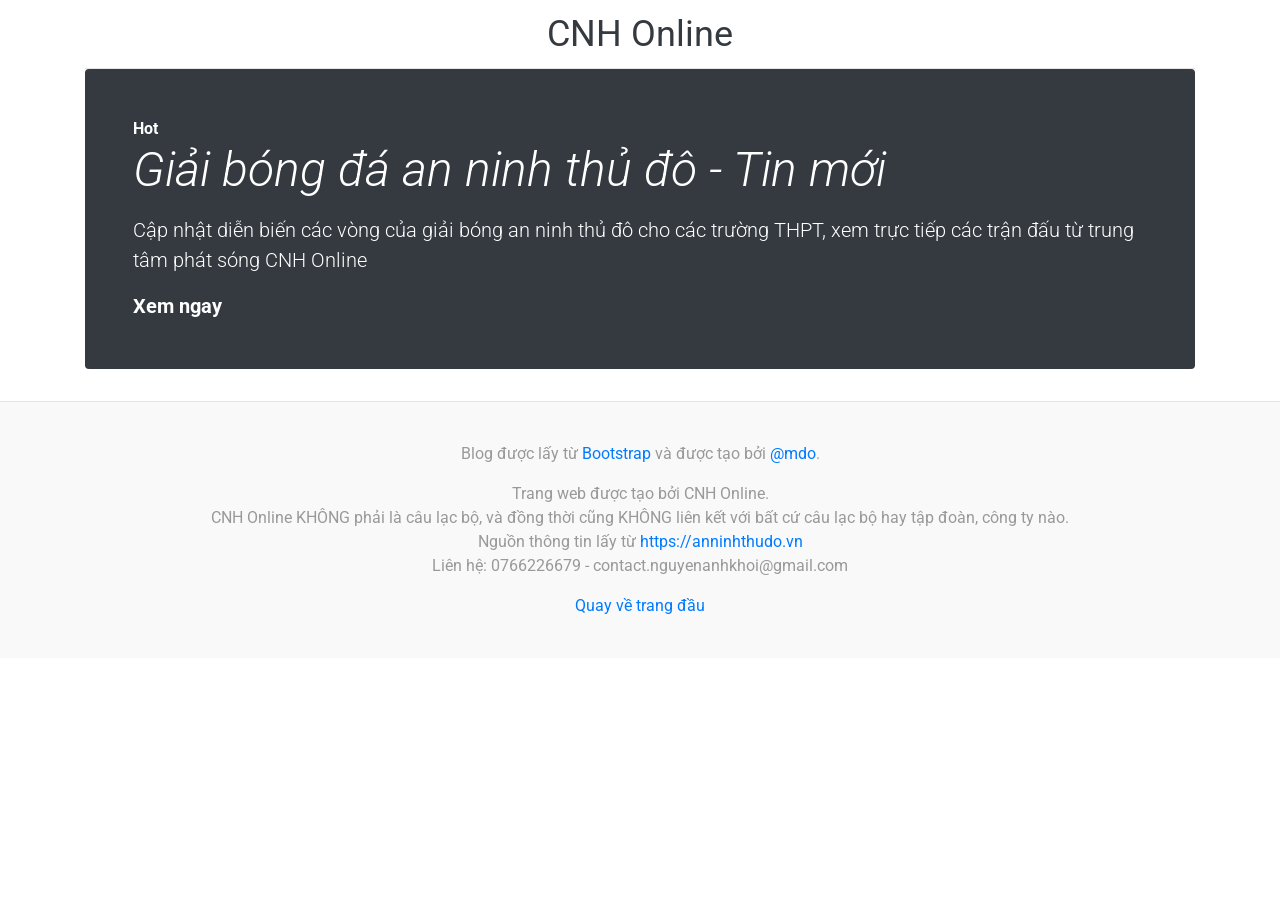
<file: index.html>
<!DOCTYPE html>
<!-- saved from url=(0048)https://getbootstrap.com/docs/4.0/examples/blog/ -->
<html lang="en">
  <head>
    <meta http-equiv="Content-Type" content="text/html; charset=UTF-8">
    
    <meta name="viewport" content="width=device-width, initial-scale=1, shrink-to-fit=no">
    <meta name="description" content="">
    <meta name="author" content="">
    <meta property="og:title" content="CNH Online - Bóng đá an ninh thủ đô">
    <!-- <link rel="icon" href="https://getbootstrap.com/docs/4.0/assets/img/favicons/favicon.ico"> -->

    <title>CNH Online - Trang Thông tin điện tử</title>

    <link rel="canonical" href="https://getbootstrap.com/docs/4.0/examples/blog/">

    <link rel="preconnect" href="https://fonts.googleapis.com">
    <link rel="preconnect" href="https://fonts.gstatic.com" crossorigin>
    <link href="https://fonts.googleapis.com/css2?family=Roboto:ital,wght@0,400;0,700;0,900;1,400;1,700&display=swap" rel="stylesheet">

    <!-- Bootstrap core CSS -->
    <link href="./assets/bootstrap.min.css" rel="stylesheet">

    <!-- Custom styles for this template -->
    <link href="./assets/blog.css" rel="stylesheet">

    <!--Google Analytics-->
    <!-- Google tag (gtag.js) -->
    <script async src="https://www.googletagmanager.com/gtag/js?id=G-5QCJ0RMJB4"></script>
    <script>
    window.dataLayer = window.dataLayer || [];
    function gtag(){dataLayer.push(arguments);}
    gtag('js', new Date());

    gtag('config', 'G-5QCJ0RMJB4');
    </script>

  </head>

  <body>

    <div class="container">
      <header class="blog-header py-3">
        <div class="row justify-content-center align-items-center">
          <div class="col-12 text-center">
            <a class="blog-header-logo text-dark" href="index.html">CNH Online</a>
          </div>
        </div>
      </header>

      <!-- <div class="nav-scroller py-1 mb-2">
        <nav class="nav d-flex justify-content-between">
          <a class="p-2 text-muted" href="">World</a>
          <a class="p-2 text-muted" href="">U.S.</a>
          <a class="p-2 text-muted" href="">Technology</a>
          <a class="p-2 text-muted" href="">Design</a>
          <a class="p-2 text-muted" href="">Culture</a>
          <a class="p-2 text-muted" href="">Business</a>
          <a class="p-2 text-muted" href="">Politics</a>
          <a class="p-2 text-muted" href="">Opinion</a>
          <a class="p-2 text-muted" href="">Science</a>
          <a class="p-2 text-muted" href="">Health</a>
          <a class="p-2 text-muted" href="">Style</a>
          <a class="p-2 text-muted" href="">Travel</a>
        </nav>
      </div> -->

      <div class="jumbotron p-3 p-md-5 text-white rounded bg-dark">
        <div class="col-md-12 px-0">
          <strong>Hot</strong>
          <h1 class="display-4 font-italic">Giải bóng đá an ninh thủ đô - Tin mới</h1>
          <p class="lead my-3">Cập nhật diễn biến các vòng của giải bóng an ninh thủ đô cho các trường THPT,
            xem trực tiếp các trận đấu từ trung tâm phát sóng CNH Online
          </p>
          <p class="lead mb-0"><a href="/the-thao/index.html" class="text-white font-weight-bold">Xem ngay</a></p>
        </div>
      </div>

      <!-- <div class="row mb-2">
        <div class="col-md-6">
          <div class="card flex-md-row mb-4 box-shadow h-md-250">
            <div class="card-body d-flex flex-column align-items-start">
              <strong class="d-inline-block mb-2 text-primary">World</strong>
              <h3 class="mb-0">
                <a class="text-dark" href="https://getbootstrap.com/docs/4.0/examples/blog/#">Featured post</a>
              </h3>
              <div class="mb-1 text-muted">Nov 12</div>
              <p class="card-text mb-auto">This is a wider card with supporting text below as a natural lead-in to additional content.</p>
              <a href="https://getbootstrap.com/docs/4.0/examples/blog/#">Continue reading</a>
            </div>
            <img class="card-img-right flex-auto d-none d-md-block" data-src="holder.js/200x250?theme=thumb" alt="Thumbnail [200x250]" src="data:image/svg+xml;charset=UTF-8,%3Csvg%20width%3D%22200%22%20height%3D%22250%22%20xmlns%3D%22http%3A%2F%2Fwww.w3.org%2F2000%2Fsvg%22%20viewBox%3D%220%200%20200%20250%22%20preserveAspectRatio%3D%22none%22%3E%3Cdefs%3E%3Cstyle%20type%3D%22text%2Fcss%22%3E%23holder_1a192f34b70%20text%20%7B%20fill%3A%23eceeef%3Bfont-weight%3Abold%3Bfont-family%3AArial%2C%20Helvetica%2C%20Open%20Sans%2C%20sans-serif%2C%20monospace%3Bfont-size%3A13pt%20%7D%20%3C%2Fstyle%3E%3C%2Fdefs%3E%3Cg%20id%3D%22holder_1a192f34b70%22%3E%3Crect%20width%3D%22200%22%20height%3D%22250%22%20fill%3D%22%2355595c%22%3E%3C%2Frect%3E%3Cg%3E%3Ctext%20x%3D%2256.20000076293945%22%20y%3D%22131%22%3EThumbnail%3C%2Ftext%3E%3C%2Fg%3E%3C%2Fg%3E%3C%2Fsvg%3E" data-holder-rendered="true" style="width: 200px; height: 250px;">
          </div>
        </div>
        <div class="col-md-6">
          <div class="card flex-md-row mb-4 box-shadow h-md-250">
            <div class="card-body d-flex flex-column align-items-start">
              <strong class="d-inline-block mb-2 text-success">Design</strong>
              <h3 class="mb-0">
                <a class="text-dark" href="https://getbootstrap.com/docs/4.0/examples/blog/#">Post title</a>
              </h3>
              <div class="mb-1 text-muted">Nov 11</div>
              <p class="card-text mb-auto">This is a wider card with supporting text below as a natural lead-in to additional content.</p>
              <a href="https://getbootstrap.com/docs/4.0/examples/blog/#">Continue reading</a>
            </div>
            <img class="card-img-right flex-auto d-none d-md-block" data-src="holder.js/200x250?theme=thumb" alt="Thumbnail [200x250]" src="data:image/svg+xml;charset=UTF-8,%3Csvg%20width%3D%22200%22%20height%3D%22250%22%20xmlns%3D%22http%3A%2F%2Fwww.w3.org%2F2000%2Fsvg%22%20viewBox%3D%220%200%20200%20250%22%20preserveAspectRatio%3D%22none%22%3E%3Cdefs%3E%3Cstyle%20type%3D%22text%2Fcss%22%3E%23holder_1a192f34b72%20text%20%7B%20fill%3A%23eceeef%3Bfont-weight%3Abold%3Bfont-family%3AArial%2C%20Helvetica%2C%20Open%20Sans%2C%20sans-serif%2C%20monospace%3Bfont-size%3A13pt%20%7D%20%3C%2Fstyle%3E%3C%2Fdefs%3E%3Cg%20id%3D%22holder_1a192f34b72%22%3E%3Crect%20width%3D%22200%22%20height%3D%22250%22%20fill%3D%22%2355595c%22%3E%3C%2Frect%3E%3Cg%3E%3Ctext%20x%3D%2256.20000076293945%22%20y%3D%22131%22%3EThumbnail%3C%2Ftext%3E%3C%2Fg%3E%3C%2Fg%3E%3C%2Fsvg%3E" data-holder-rendered="true" style="width: 200px; height: 250px;">
          </div>
        </div>
      </div> -->
    </div>


    <footer class="blog-footer">
      <p>Blog được lấy từ <a href="https://getbootstrap.com/">Bootstrap</a> và được tạo bởi <a href="https://twitter.com/mdo">@mdo</a>.</p>
      <p>      
        Trang web được tạo bởi CNH Online.
        <br>
        CNH Online KHÔNG phải là câu lạc bộ, và đồng thời cũng KHÔNG liên kết với bất 
        cứ câu lạc bộ hay tập đoàn, công ty nào. <br>
        Nguồn thông tin lấy từ <a href="https://anninhthudo.vn/">https://anninhthudo.vn</a> <br>
        Liên hệ: 0766226679 - contact.nguyenanhkhoi@gmail.com</p>
      <p>
        <a href="https://getbootstrap.com/docs/4.0/examples/blog/#">Quay về trang đầu</a>
      </p>
    </footer>

    <!-- Bootstrap core JavaScript
    ================================================== -->
    <!-- Placed at the end of the document so the pages load faster -->
    <script src="./assets/jquery-3.2.1.slim.min.js.download" integrity="sha384-KJ3o2DKtIkvYIK3UENzmM7KCkRr/rE9/Qpg6aAZGJwFDMVNA/GpGFF93hXpG5KkN" crossorigin="anonymous"></script>
    <script>window.jQuery || document.write('<script src="./assets/jquery-3.2.1.slim.min.js.download"><\/script>')</script>
    <script src="./assets/popper.min.js.download"></script>
    <script src="./assets/bootstrap.min.js.download"></script>
    <script src="./assets/holder.min.js.download"></script>
    <script>
      Holder.addTheme('thumb', {
        bg: '#55595c',
        fg: '#eceeef',
        text: 'Thumbnail'
      });
    </script>
    <svg xmlns="http://www.w3.org/2000/svg" width="200" height="250" viewBox="0 0 200 250" preserveAspectRatio="none" style="display: none; visibility: hidden; position: absolute; top: -100%; left: -100%;"><defs><style type="text/css"></style></defs><text x="0" y="13" style="font-weight:bold;font-size:13pt;font-family:Arial, Helvetica, Open Sans, sans-serif">Thumbnail</text></svg>
  </body>
</html>
</file>
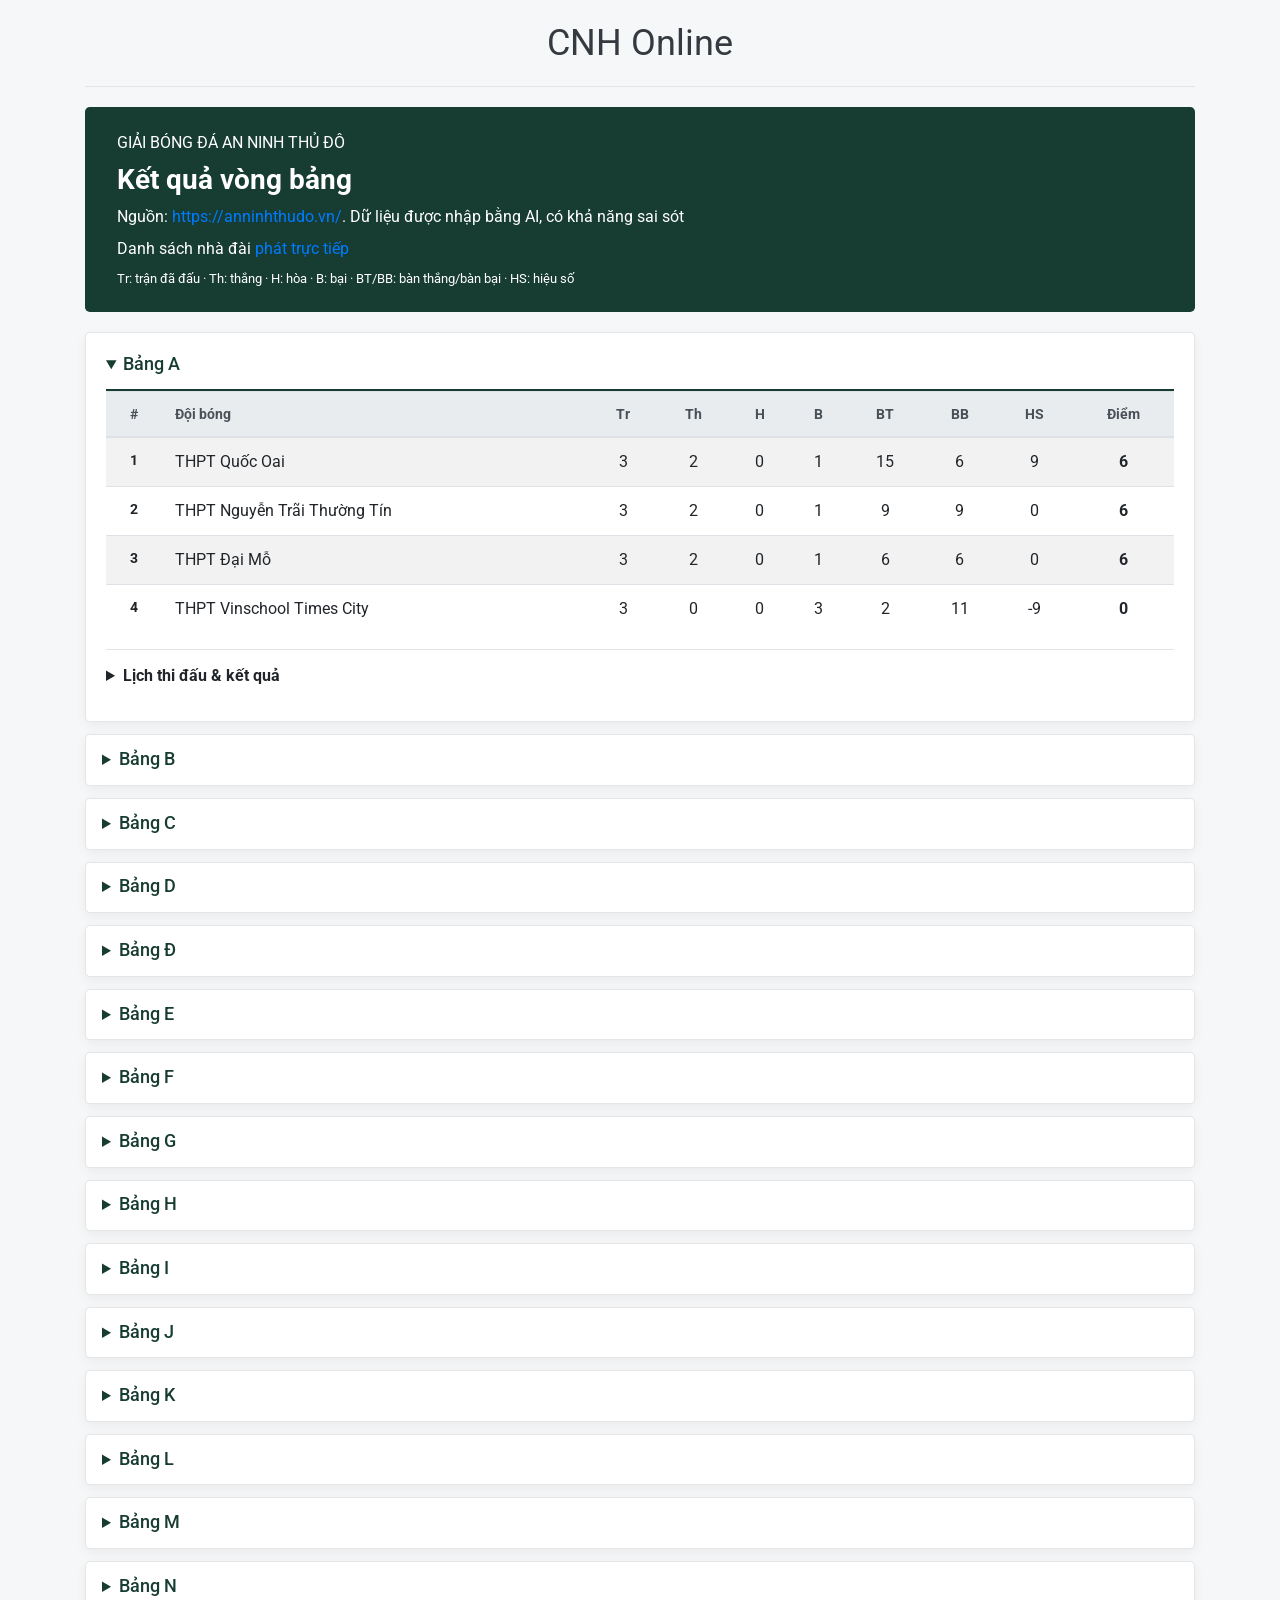
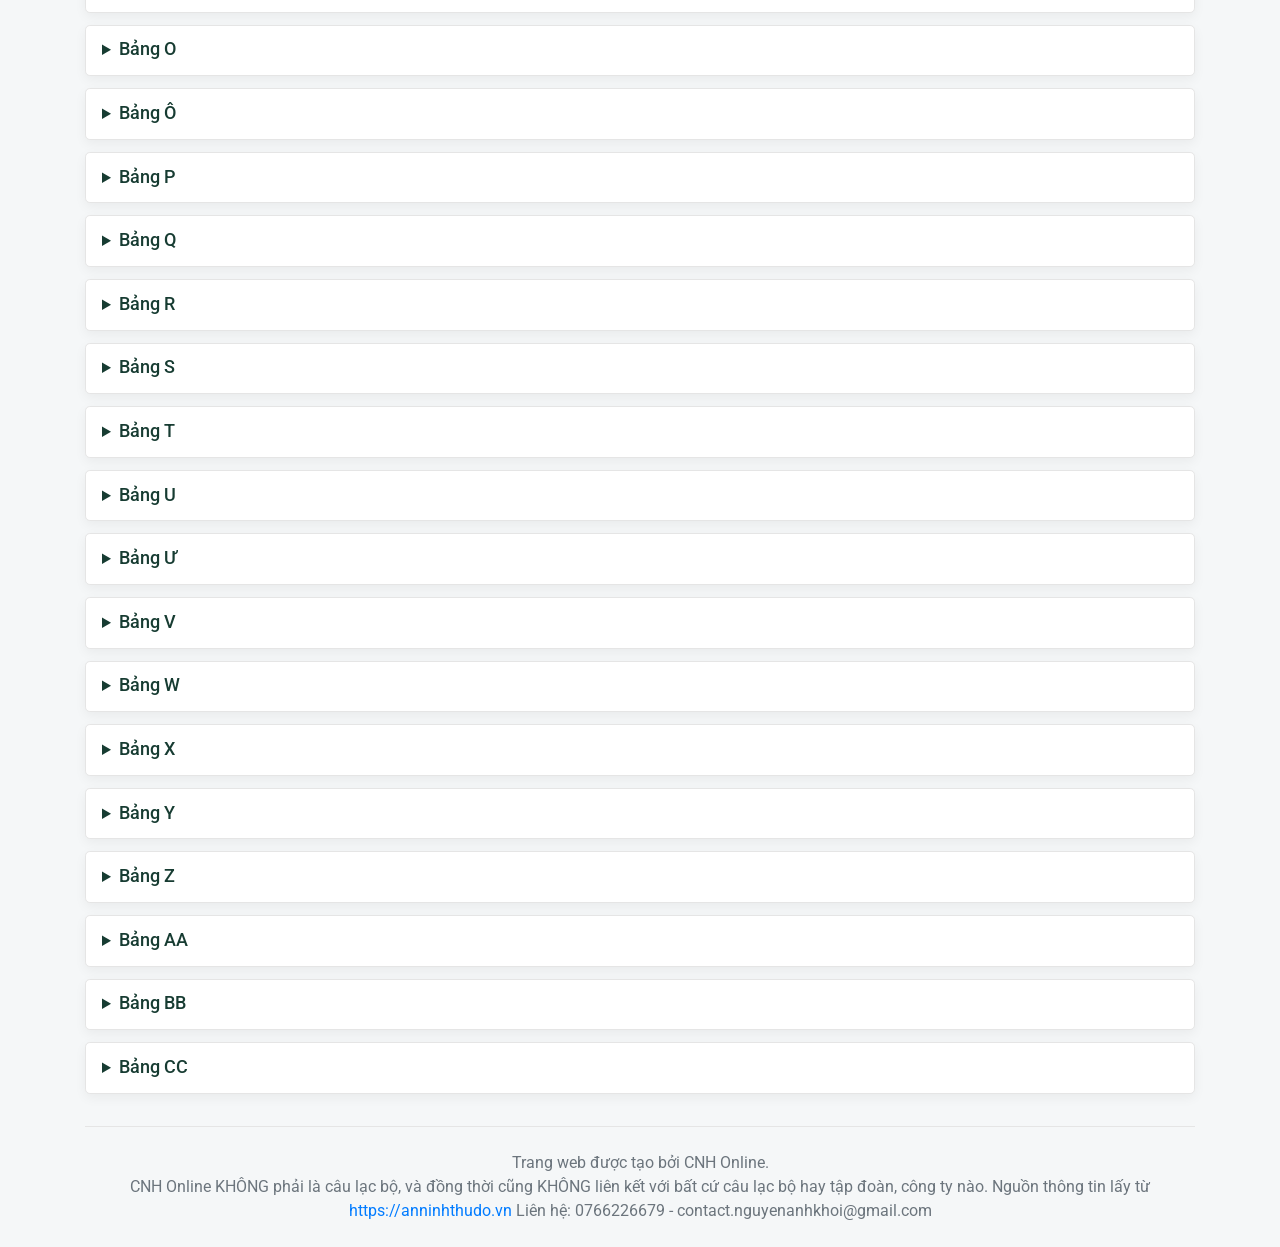
<file: the-thao/index.html>
<!DOCTYPE html>
<html lang="vi">
  <head>
    <meta charset="utf-8">
    <meta name="viewport" content="width=device-width, initial-scale=1">
    <meta name="description" content="Bảng xếp hạng và kết quả các trận đấu vòng bảng bóng đá CNH Online">
    <title>Bóng đá - CNH Online</title>
    <meta property="og:title" content="CNH Online - Thể thao">

    <link rel="preconnect" href="https://fonts.googleapis.com">
    <link rel="preconnect" href="https://fonts.gstatic.com" crossorigin>
    <link href="https://fonts.googleapis.com/css2?family=Roboto:wght@400;500;700;900&display=swap" rel="stylesheet">
    <link href="../assets/bootstrap.min.css" rel="stylesheet">
    <link href="../assets/blog.css" rel="stylesheet">
    <style>
      body {
        background: #f5f7f8;
      }

      .tournament-header {
        border-bottom: 1px solid #e5e5e5;
      }

      .tournament-hero {
        margin: 1.25rem 0;
        padding: 1.5rem 2rem;
        border-radius: .3rem;
        background: #173c32;
        color: #fff;
      }

      .tournament-hero h1 {
        font-size: 1.75rem;
        font-weight: 700;
      }

      .group-section {
        margin-bottom: .75rem;
        border: 1px solid #e5e5e5;
        border-radius: .3rem;
        background: #fff;
        box-shadow: 0 .25rem .75rem rgba(0, 0, 0, .05);
      }

      .group-section[open] {
        padding: 1.25rem;
      }

      .group-section > summary,
      .matches-details > summary {
        cursor: pointer;
        font-weight: 700;
      }

      .group-section > summary {
        padding: .8rem 1rem;
        color: #173c32;
      }

      .group-section[open] > summary {
        padding: 0 0 .75rem;
        border-bottom: 2px solid #173c32;
      }

      .group-title {
        display: inline;
        margin: 0;
        font-size: 1.15rem;
      }

      .standings {
        min-width: 600px;
        margin-bottom: 0;
        text-align: center;
      }

      .standings th {
        white-space: nowrap;
        font-size: .85rem;
      }

      .standings th:nth-child(2),
      .standings td:nth-child(2) {
        text-align: left;
      }

      .matches-details {
        margin-top: 1rem;
        border-top: 1px solid #e5e5e5;
      }

      .matches-details > summary {
        padding: .85rem 0;
      }

      .match-result {
        display: grid;
        grid-template-columns: minmax(0, 1fr) 4rem minmax(0, 1fr) 5rem 7rem 8rem;
        gap: .75rem;
        align-items: center;
        padding: .85rem 0;
        border-top: 1px solid #e5e5e5;
      }

      .match-headings {
        display: grid;
        grid-template-columns: minmax(0, 1fr) 4rem minmax(0, 1fr) 5rem 7rem 8rem;
        gap: .75rem;
        padding: .5rem 0;
        color: #6c757d;
        font-size: .85rem;
        font-weight: 700;
        text-align: center;
      }

      .match-team-second {
        text-align: right;
      }

      .match-score {
        text-align: center;
        font-size: 1.1rem;
        font-weight: 700;
      }

      .match-venue,
      .match-time {
        color: #6c757d;
        font-size: .875rem;
        text-align: center;
      }

      .match-live {
        justify-self: center;
        white-space: nowrap;
      }

      .match-label {
        display: none;
      }

      .tournament-footer {
        margin-top: 2rem;
        padding: 1.5rem 0;
        color: #6c757d;
        text-align: center;
        border-top: 1px solid #e5e5e5;
      }

      @media (max-width: 575.98px) {
        .tournament-hero {
          padding: 1.25rem;
        }

        .tournament-hero h1 {
          font-size: 1.5rem;
        }

        .group-section[open] {
          padding: 1rem;
        }

        .group-section > summary {
          padding: .75rem;
        }

        .group-section[open] > summary {
          padding: 0 0 .75rem;
        }

        .match-result {
          grid-template-columns: minmax(0, 1fr) 3rem minmax(0, 1fr);
          gap: .5rem;
        }

        .match-headings {
          display: none;
        }

        .match-venue,
        .match-time {
          grid-column: 1 / -1;
          display: flex;
          justify-content: space-between;
          text-align: left;
        }

        .match-live {
          grid-column: 1 / -1;
          justify-self: end;
        }

        .match-label {
          display: inline;
          color: #6c757d;
        }

        .match-team-second {
          text-align: left;
        }
      }
    </style>

    <!--Google Analytics-->
    <!-- Google tag (gtag.js) -->
    <script async src="https://www.googletagmanager.com/gtag/js?id=G-5QCJ0RMJB4"></script>
    <script>
    window.dataLayer = window.dataLayer || [];
    function gtag(){dataLayer.push(arguments);}
    gtag('js', new Date());

    gtag('config', 'G-5QCJ0RMJB4');
    </script>

  </head>

  <body>
    <div class="container">
      <header class="tournament-header py-3 text-center">
        <a class="blog-header-logo text-dark" href="../index.html">CNH Online</a>
      </header>

      <main>
        <section class="tournament-hero">
          <p class="mb-2 text-uppercase">Giải bóng đá an ninh thủ đô</p>
          <h1 class="mb-2">Kết quả vòng bảng</h1>
          <p class="mb-2">Nguồn: <a href="https://anninhthudo.vn/">https://anninhthudo.vn/</a>. Dữ liệu được nhập bằng AI, có khả năng sai sót</p>
          <p class="mb-2">Danh sách nhà đài <a href="./tv.html">phát trực tiếp</a></p>
          <p class="mb-0 small">Tr: trận đã đấu · Th: thắng · H: hòa · B: bại · BT/BB: bàn thắng/bàn bại · HS: hiệu số</p>
        </section>

        <div id="group-list"></div>
        <p id="group-error" class="alert alert-danger" role="alert" hidden></p>
      </main>

      <footer class="tournament-footer">
        Trang web được tạo bởi CNH Online.
        <br>
        CNH Online KHÔNG phải là câu lạc bộ, và đồng thời cũng KHÔNG liên kết với bất 
        cứ câu lạc bộ hay tập đoàn, công ty nào.
        Nguồn thông tin lấy từ <a href="https://anninhthudo.vn/">https://anninhthudo.vn</a>
        Liên hệ: 0766226679 - contact.nguyenanhkhoi@gmail.com
      </footer>
    </div>
    <script>
      (async function () {
        const groupList = document.getElementById('group-list');
        const errorMessage = document.getElementById('group-error');
        const columns = ['#', 'Đội bóng', 'Tr', 'Th', 'H', 'B', 'BT', 'BB', 'HS', 'Điểm'];

        try {
          const responses = await Promise.all([
            fetch('./teams.json'),
            fetch('./matches.json')
          ]);
          if (responses.some(function (response) { return !response.ok; })) {
            throw new Error('Không thể tải teams.json hoặc matches.json.');
          }
          const groups = await responses[0].json();
          const matches = await responses[1].json();
          if (!Array.isArray(groups) || !Array.isArray(matches)) {
            throw new Error('Dữ liệu bảng hoặc trận đấu phải là một danh sách.');
          }

          groups.forEach(function (group) {
            if (!group || typeof group.name !== 'string' || !Array.isArray(group.teams) ||
                !group.teams.every(function (team) { return typeof team === 'string'; })) {
              throw new Error('Thông tin bảng không hợp lệ.');
            }
          });
          const groupsByName = new Map(groups.map(function (group) {
            return [group.name, group];
          }));
          const matchesByGroup = new Map(groups.map(function (group) {
            return [group.name, []];
          }));
          const playedPairs = new Set();
          matches.forEach(function (match) {
            const group = match && groupsByName.get(match.group);
            if (!group || !group.teams.includes(match.team1) || !group.teams.includes(match.team2) ||
                match.team1 === match.team2 ||
                !/^\d{4}-\d{2}-\d{2}$/.test(match.date) ||
                new Date(match.date + 'T00:00:00Z').toISOString().slice(0, 10) !== match.date ||
                !/^([01]\d|2[0-3]):[0-5]\d$/.test(match.time) ||
                (match.score1 === null) !== (match.score2 === null) ||
                (match.score1 !== null &&
                  (!Number.isInteger(match.score1) || match.score1 < 0 ||
                   !Number.isInteger(match.score2) || match.score2 < 0)) ||
                typeof match.venue !== 'string' ||
                !Array.isArray(match.broadcasters) ||
                !match.broadcasters.every(function (broadcaster) {
                  return broadcaster && typeof broadcaster.name === 'string' &&
                    broadcaster.name.trim() !== '' && typeof broadcaster.url === 'string' &&
                    broadcaster.url.trim() !== '';
                })) {
              throw new Error('Thông tin trận đấu không hợp lệ.');
            }
            const pairKey = JSON.stringify([match.group].concat([match.team1, match.team2].sort()));
            if (playedPairs.has(pairKey)) {
              throw new Error('Trận đấu bị lặp ở bảng ' + match.group + '.');
            }
            playedPairs.add(pairKey);
            matchesByGroup.get(match.group).push(match);
          });

          groups.forEach(function (group, groupIndex) {
            const section = document.createElement('details');
            section.className = 'group-section';
            if (groupIndex === 0) section.open = true;

            const summary = document.createElement('summary');
            const heading = document.createElement('h2');
            heading.className = 'group-title h3';
            heading.textContent = 'Bảng ' + group.name;
            summary.appendChild(heading);
            section.appendChild(summary);

            const responsive = document.createElement('div');
            responsive.className = 'table-responsive';
            const table = document.createElement('table');
            table.className = 'table table-striped standings';
            const thead = document.createElement('thead');
            thead.className = 'thead-light';
            const headerRow = document.createElement('tr');
            columns.forEach(function (column) {
              const cell = document.createElement('th');
              cell.scope = 'col';
              cell.textContent = column;
              headerRow.appendChild(cell);
            });
            thead.appendChild(headerRow);
            table.appendChild(thead);

            const teamStats = group.teams.map(function (team) {
              return {
                name: team,
                played: 0,
                won: 0,
                drawn: 0,
                lost: 0,
                goalsFor: 0,
                goalsAgainst: 0,
                points: 0
              };
            });
            const statsByTeam = new Map(teamStats.map(function (stats) {
              return [stats.name, stats];
            }));
            const groupMatches = matchesByGroup.get(group.name);
            groupMatches.sort(function (a, b) {
              if (a.date !== b.date) return a.date < b.date ? -1 : 1;
              if (a.time !== b.time) return a.time < b.time ? -1 : 1;
              return a.team1.localeCompare(b.team1, 'vi');
            });
            groupMatches.forEach(function (match) {
              if (match.score1 === null) return;
              const team1Stats = statsByTeam.get(match.team1);
              const team2Stats = statsByTeam.get(match.team2);
              team1Stats.played += 1;
              team2Stats.played += 1;
              team1Stats.goalsFor += match.score1;
              team1Stats.goalsAgainst += match.score2;
              team2Stats.goalsFor += match.score2;
              team2Stats.goalsAgainst += match.score1;
              if (match.score1 > match.score2) {
                team1Stats.won += 1;
                team1Stats.points += 3;
                team2Stats.lost += 1;
              } else if (match.score1 < match.score2) {
                team2Stats.won += 1;
                team2Stats.points += 3;
                team1Stats.lost += 1;
              } else {
                team1Stats.drawn += 1;
                team2Stats.drawn += 1;
                team1Stats.points += 1;
                team2Stats.points += 1;
              }
            });
            teamStats.sort(function (a, b) {
              return b.points - a.points ||
                (b.goalsFor - b.goalsAgainst) - (a.goalsFor - a.goalsAgainst) ||
                b.goalsFor - a.goalsFor;
            });

            const tbody = document.createElement('tbody');
            teamStats.forEach(function (stats, index) {
              const row = document.createElement('tr');
              [
                index + 1,
                stats.name,
                stats.played,
                stats.won,
                stats.drawn,
                stats.lost,
                stats.goalsFor,
                stats.goalsAgainst,
                stats.goalsFor - stats.goalsAgainst,
                stats.points
              ].forEach(function (value, columnIndex) {
                const cell = document.createElement(columnIndex === 0 ? 'th' : 'td');
                if (columnIndex === 0) cell.scope = 'row';
                cell.textContent = value;
                if (columnIndex === 9) {
                  const points = document.createElement('strong');
                  points.textContent = value;
                  cell.replaceChildren(points);
                }
                row.appendChild(cell);
              });
              tbody.appendChild(row);
            });
            table.appendChild(tbody);
            responsive.appendChild(table);
            section.appendChild(responsive);

            const matchesDetails = document.createElement('details');
            matchesDetails.className = 'matches-details';
            const matchesSummary = document.createElement('summary');
            matchesSummary.textContent = 'Lịch thi đấu & kết quả';
            matchesDetails.appendChild(matchesSummary);

            const matchHeadings = document.createElement('div');
            matchHeadings.className = 'match-headings';
            ['Đội 1', 'Tỉ số', 'Đội 2', 'Địa điểm', 'Thời gian', 'Nhà đài'].forEach(function (label) {
              const headingCell = document.createElement('span');
              headingCell.textContent = label;
              matchHeadings.appendChild(headingCell);
            });
            matchesDetails.appendChild(matchHeadings);

            groupMatches.forEach(function (result) {
              const match = document.createElement('div');
              match.className = 'match-result';
              const teamOne = document.createElement('span');
              teamOne.textContent = result.team1;
              const score = document.createElement('span');
              score.className = 'match-score';
              score.textContent = result.score1 !== null
                ? result.score1 + ' - ' + result.score2
                : '—';
              const teamTwo = document.createElement('span');
              teamTwo.className = 'match-team-second';
              teamTwo.textContent = result.team2;
              const venue = document.createElement('span');
              venue.className = 'match-venue';
              const venueLabel = document.createElement('span');
              venueLabel.className = 'match-label';
              venueLabel.textContent = 'Địa điểm';
              venue.append(venueLabel, document.createTextNode(result.venue || '—'));
              const time = document.createElement('span');
              time.className = 'match-time';
              const timeLabel = document.createElement('span');
              timeLabel.className = 'match-label';
              timeLabel.textContent = 'Thời gian';
              const displayDate = result.date.slice(8, 10) + '/' +
                result.date.slice(5, 7) + '/' + result.date.slice(0, 4);
              time.append(timeLabel, document.createTextNode(displayDate + ' ' + result.time));
              match.append(teamOne, score, teamTwo, venue, time);
              if (result.broadcasters.length > 0) {
                const liveLink = document.createElement('a');
                const matchKey = JSON.stringify(
                  [result.group].concat([result.team1, result.team2].sort())
                );
                liveLink.className = 'btn btn-sm btn-outline-success match-live';
                liveLink.href = './tv.html?match=' + encodeURIComponent(matchKey);
                liveLink.textContent = 'Xem trực tiếp';
                match.appendChild(liveLink);
              }
              matchesDetails.appendChild(match);
            });
            section.appendChild(matchesDetails);
            groupList.appendChild(section);
          });
        } catch (error) {
          errorMessage.hidden = false;
          errorMessage.textContent = 'Không thể tải dữ liệu vòng bảng: ' + error.message;
        }
      }());
    </script>
  </body>
</html>
</file>
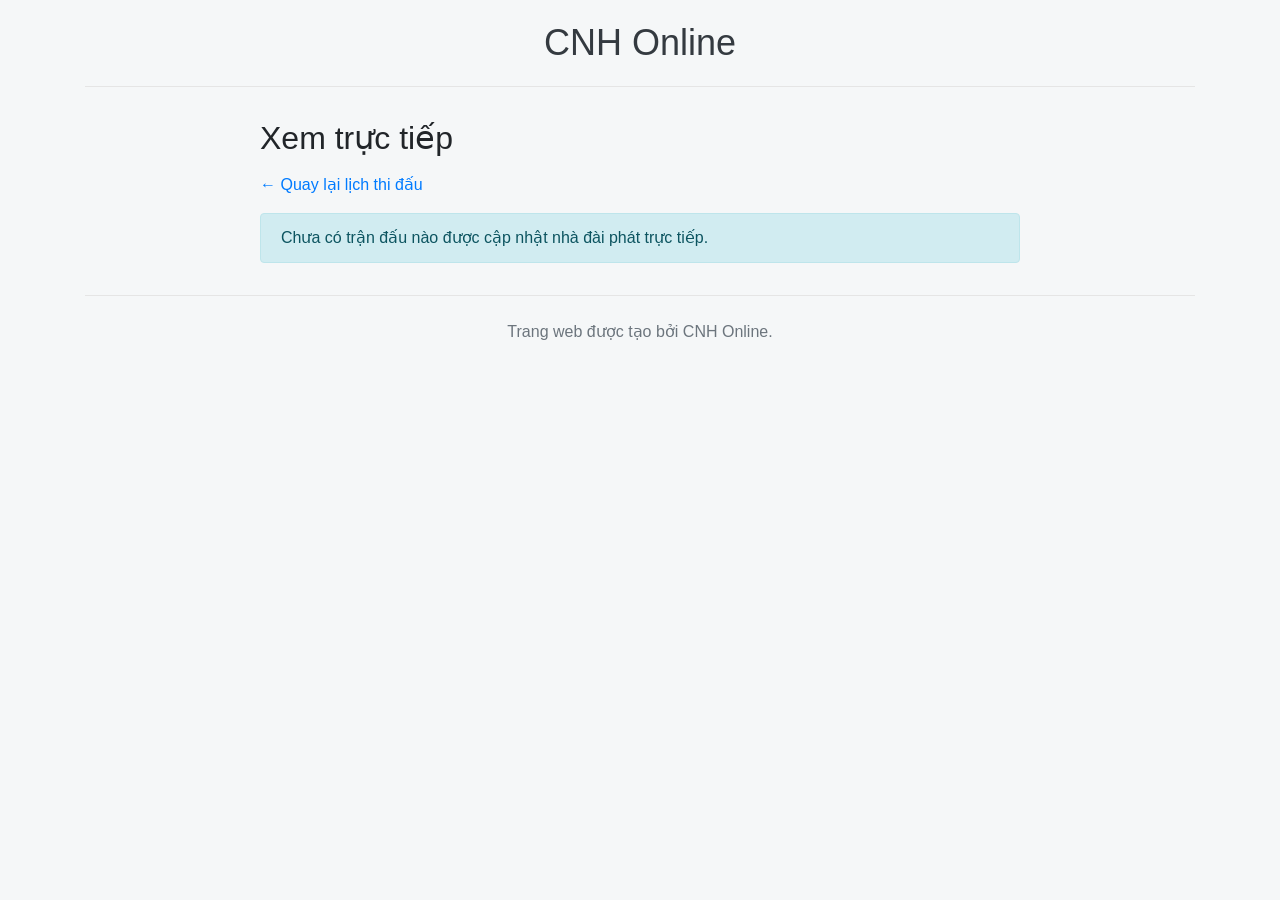
<file: the-thao/tv.html>
<!DOCTYPE html>
<html lang="vi">
  <head>
    <meta charset="utf-8">
    <meta name="viewport" content="width=device-width, initial-scale=1">
    <meta name="description" content="Danh sách nhà đài phát trực tiếp các trận bóng đá CNH Online">
    <title>Xem trực tiếp - CNH Online</title>

    <link href="../assets/bootstrap.min.css" rel="stylesheet">
    <link href="../assets/blog.css" rel="stylesheet">
    <style>
      body {
        background: #f5f7f8;
      }

      .tv-header {
        border-bottom: 1px solid #e5e5e5;
      }

      .tv-content {
        max-width: 760px;
        margin: 2rem auto;
      }

      .tv-match {
        margin-bottom: 1rem;
        padding: 1.25rem;
        border: 1px solid #e5e5e5;
        border-radius: .3rem;
        background: #fff;
        box-shadow: 0 .25rem .75rem rgba(0, 0, 0, .05);
      }

      .tv-match h2 {
        color: #173c32;
        font-size: 1.25rem;
      }

      .tv-stations {
        display: flex;
        flex-wrap: wrap;
        gap: .5rem;
      }

      .tv-footer {
        margin-top: 2rem;
        padding: 1.5rem 0;
        color: #6c757d;
        text-align: center;
        border-top: 1px solid #e5e5e5;
      }
    </style>
  </head>

  <body>
    <div class="container">
      <header class="tv-header py-3 text-center">
        <a class="blog-header-logo text-dark" href="../index.html">CNH Online</a>
      </header>

      <main class="tv-content">
        <h1 class="h2 mb-3">Xem trực tiếp</h1>
        <p><a href="./index.html">&larr; Quay lại lịch thi đấu</a></p>
        <div id="broadcast-list"></div>
        <p id="broadcast-error" class="alert alert-danger" role="alert" hidden></p>
      </main>

      <footer class="tv-footer">
        Trang web được tạo bởi CNH Online.
      </footer>
    </div>

    <script>
      (async function () {
        const broadcastList = document.getElementById('broadcast-list');
        const errorMessage = document.getElementById('broadcast-error');
        const selectedMatchKey = new URLSearchParams(window.location.search).get('match');

        function getMatchKey(match) {
          return JSON.stringify([match.group].concat([match.team1, match.team2].sort()));
        }

        function appendBroadcasters(container, broadcasters) {
          const stationList = document.createElement('div');
          stationList.className = 'tv-stations';
          broadcasters.forEach(function (broadcaster) {
            const url = new URL(broadcaster.url, window.location.href);
            if (url.protocol !== 'http:' && url.protocol !== 'https:') {
              throw new Error('Đường dẫn nhà đài không hợp lệ.');
            }
            const link = document.createElement('a');
            link.className = 'btn btn-outline-success';
            link.href = url.href;
            link.target = '_blank';
            link.rel = 'noopener noreferrer';
            link.textContent = broadcaster.name;
            stationList.appendChild(link);
          });
          container.appendChild(stationList);
        }

        function appendMatch(match) {
          const card = document.createElement('section');
          card.className = 'tv-match';

          const title = document.createElement('h2');
          title.textContent = match.team1 + ' - ' + match.team2;
          card.appendChild(title);

          const date = document.createElement('p');
          date.className = 'mb-3 text-muted';
          date.textContent = 'Bảng ' + match.group + ' · ' +
            match.date.slice(8, 10) + '/' + match.date.slice(5, 7) + '/' +
            match.date.slice(0, 4) + ' ' + match.time;
          card.appendChild(date);

          if (match.broadcasters.length === 0) {
            const emptyMessage = document.createElement('p');
            emptyMessage.className = 'mb-0';
            emptyMessage.textContent = 'Trận đấu này chưa có nhà đài phát trực tiếp.';
            card.appendChild(emptyMessage);
          } else {
            appendBroadcasters(card, match.broadcasters);
          }
          broadcastList.appendChild(card);
        }

        try {
          const response = await fetch('./matches.json');
          if (!response.ok) {
            throw new Error('Không thể tải matches.json.');
          }
          const matches = await response.json();
          if (!Array.isArray(matches) || !matches.every(function (match) {
            return match && Array.isArray(match.broadcasters) &&
              match.broadcasters.every(function (broadcaster) {
                return broadcaster && typeof broadcaster.name === 'string' &&
                  broadcaster.name.trim() !== '' && typeof broadcaster.url === 'string' &&
                  broadcaster.url.trim() !== '';
              });
          })) {
            throw new Error('Danh sách nhà đài không hợp lệ.');
          }

          let visibleMatches;
          if (selectedMatchKey) {
            let parsedMatchKey;
            try {
              parsedMatchKey = JSON.parse(selectedMatchKey);
            } catch (error) {
              throw new Error('Đường dẫn trận đấu không hợp lệ.');
            }
            if (!Array.isArray(parsedMatchKey) || parsedMatchKey.length !== 3 ||
                parsedMatchKey.some(function (part) { return typeof part !== 'string'; })) {
              throw new Error('Đường dẫn trận đấu không hợp lệ.');
            }
            const match = matches.find(function (item) {
              return getMatchKey(item) === selectedMatchKey;
            });
            if (!match) {
              throw new Error('Không tìm thấy trận đấu.');
            }
            visibleMatches = [match];
          } else {
            visibleMatches = matches.filter(function (match) {
              return match.broadcasters.length > 0;
            }).sort(function (a, b) {
              return a.date.localeCompare(b.date) || a.time.localeCompare(b.time);
            });
          }

          if (visibleMatches.length === 0) {
            const emptyMessage = document.createElement('p');
            emptyMessage.className = 'alert alert-info';
            emptyMessage.textContent = 'Chưa có trận đấu nào được cập nhật nhà đài phát trực tiếp.';
            broadcastList.appendChild(emptyMessage);
            return;
          }
          visibleMatches.forEach(appendMatch);
        } catch (error) {
          errorMessage.hidden = false;
          errorMessage.textContent = 'Không thể tải danh sách nhà đài: ' + error.message;
        }
      }());
    </script>
  </body>
</html>


<!-- {"name": "CNH Online", "url": "../tv/"} -->
</file>
<file: assets/blog.css>
/* stylelint-disable selector-list-comma-newline-after */

body {
  font-family: "Roboto", sans-serif;
}

.blog-header {
  line-height: 1;
  border-bottom: 1px solid #e5e5e5;
}

.blog-header-logo {
  font-family: "Roboto", sans-serif;
  font-size: 2.25rem;
}

.blog-header-logo:hover {
  text-decoration: none;
}

h1, h2, h3, h4, h5, h6 {
  font-family: "Roboto", sans-serif;
}

.display-4 {
  font-size: 2.5rem;
}
@media (min-width: 768px) {
  .display-4 {
    font-size: 3rem;
  }
}

.nav-scroller {
  position: relative;
  z-index: 2;
  height: 2.75rem;
  overflow-y: hidden;
}

.nav-scroller .nav {
  display: -webkit-box;
  display: -ms-flexbox;
  display: flex;
  -ms-flex-wrap: nowrap;
  flex-wrap: nowrap;
  padding-bottom: 1rem;
  margin-top: -1px;
  overflow-x: auto;
  text-align: center;
  white-space: nowrap;
  -webkit-overflow-scrolling: touch;
}

.nav-scroller .nav-link {
  padding-top: .75rem;
  padding-bottom: .75rem;
  font-size: .875rem;
}

.card-img-right {
  height: 100%;
  border-radius: 0 3px 3px 0;
}

.flex-auto {
  -ms-flex: 0 0 auto;
  -webkit-box-flex: 0;
  flex: 0 0 auto;
}

.h-250 { height: 250px; }
@media (min-width: 768px) {
  .h-md-250 { height: 250px; }
}

.border-top { border-top: 1px solid #e5e5e5; }
.border-bottom { border-bottom: 1px solid #e5e5e5; }

.box-shadow { box-shadow: 0 .25rem .75rem rgba(0, 0, 0, .05); }

/*
 * Blog name and description
 */
.blog-title {
  margin-bottom: 0;
  font-size: 2rem;
  font-weight: 400;
}
.blog-description {
  font-size: 1.1rem;
  color: #999;
}

@media (min-width: 40em) {
  .blog-title {
    font-size: 3.5rem;
  }
}

/* Pagination */
.blog-pagination {
  margin-bottom: 4rem;
}
.blog-pagination > .btn {
  border-radius: 2rem;
}

/*
 * Blog posts
 */
.blog-post {
  margin-bottom: 4rem;
}
.blog-post-title {
  margin-bottom: .25rem;
  font-size: 2.5rem;
}
.blog-post-meta {
  margin-bottom: 1.25rem;
  color: #999;
}

/*
 * Footer
 */
.blog-footer {
  padding: 2.5rem 0;
  color: #999;
  text-align: center;
  background-color: #f9f9f9;
  border-top: .05rem solid #e5e5e5;
}
.blog-footer p:last-child {
  margin-bottom: 0;
}
</file>
